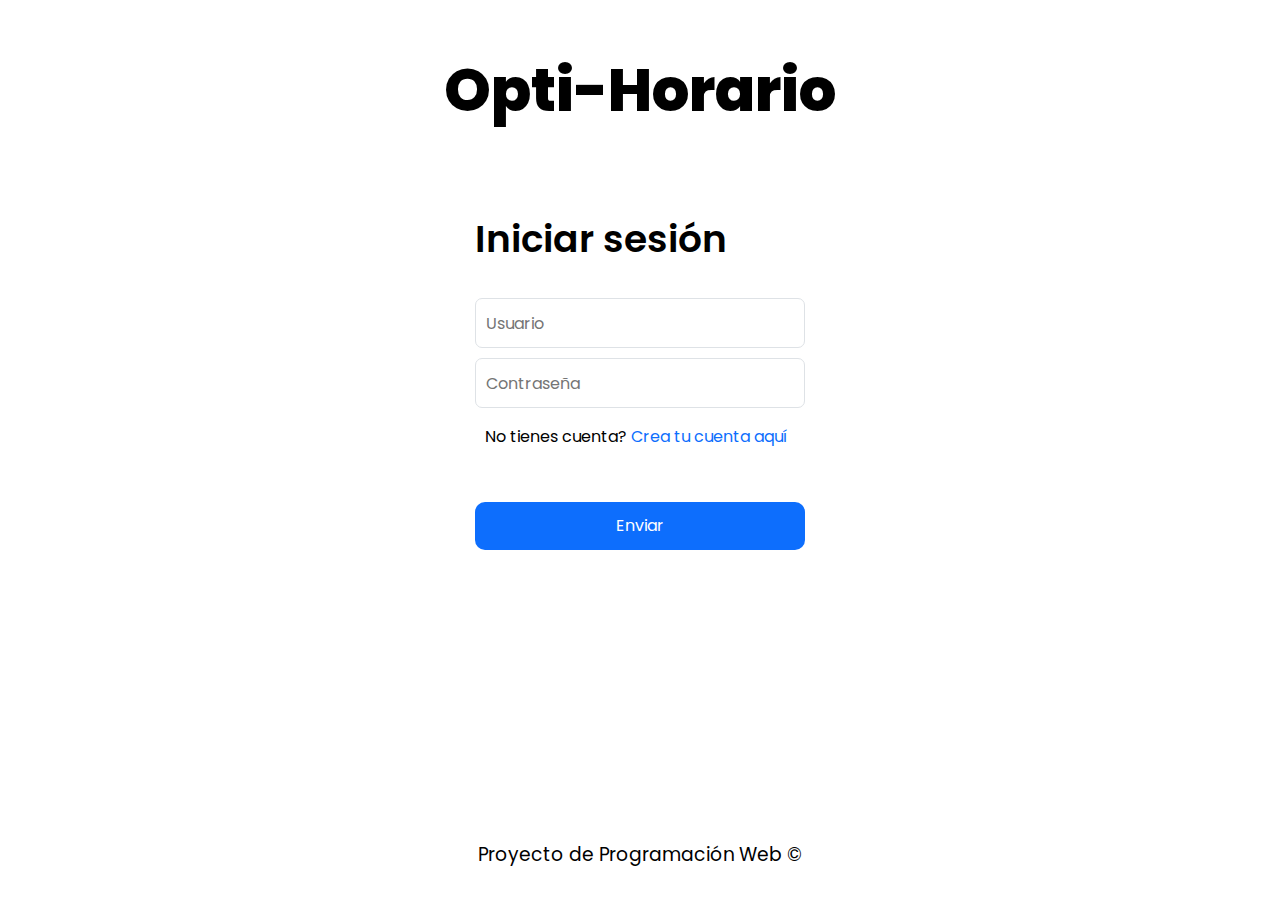
<file: Optihorario-main/Proyecto_Opti-Horario/index.html>
<!DOCTYPE html>
<html>

<head>
    <meta charset='utf-8'>
    <meta http-equiv='X-UA-Compatible' content='IE=edge'>
    <title>Opti-horario: Arregla tu tiempo</title>
    <link rel="icon" href="img/favicon.png" type="image/x-icon">
    <link rel="stylesheet" href="style/normalize.css">
    <meta name='viewport' content='width=device-width, initial-scale=1'>
    <link rel="preconnect" href="https://fonts.googleapis.com">
    <link rel="preconnect" href="https://fonts.gstatic.com" crossorigin>
    <link href="https://fonts.googleapis.com/css2?family=Poppins:wght@200;400;600;800&display=swap" rel="stylesheet">
    <link rel='stylesheet' type='text/css' media='screen' href='style/main.css'>
</head>

<body>

    <header id="header">
        <h1 id="title">Opti-Horario</h1>
    </header>
    <main id="container">
        <div id="bgContainer">
            <h3 id="secondTitle">Iniciar sesión</h3>
            <form id="form" action="home/login.php" method="POST">
                <input type="text" name="username" id="username" placeholder="Usuario">
                <input type="password" name="password" id="password" placeholder="Contraseña">
                <p>No tienes cuenta? <a class="link" href="signUp.html">Crea tu cuenta aquí</a></p>
                <button id="submitBtn" type="submit">Enviar</button>
            </form>
        </div>
    </main>
    <footer id="footer">
        <h3 id="titleFooter">Proyecto de Programación Web &copy;</h3>
    </footer>
</body>

</html>
</file>
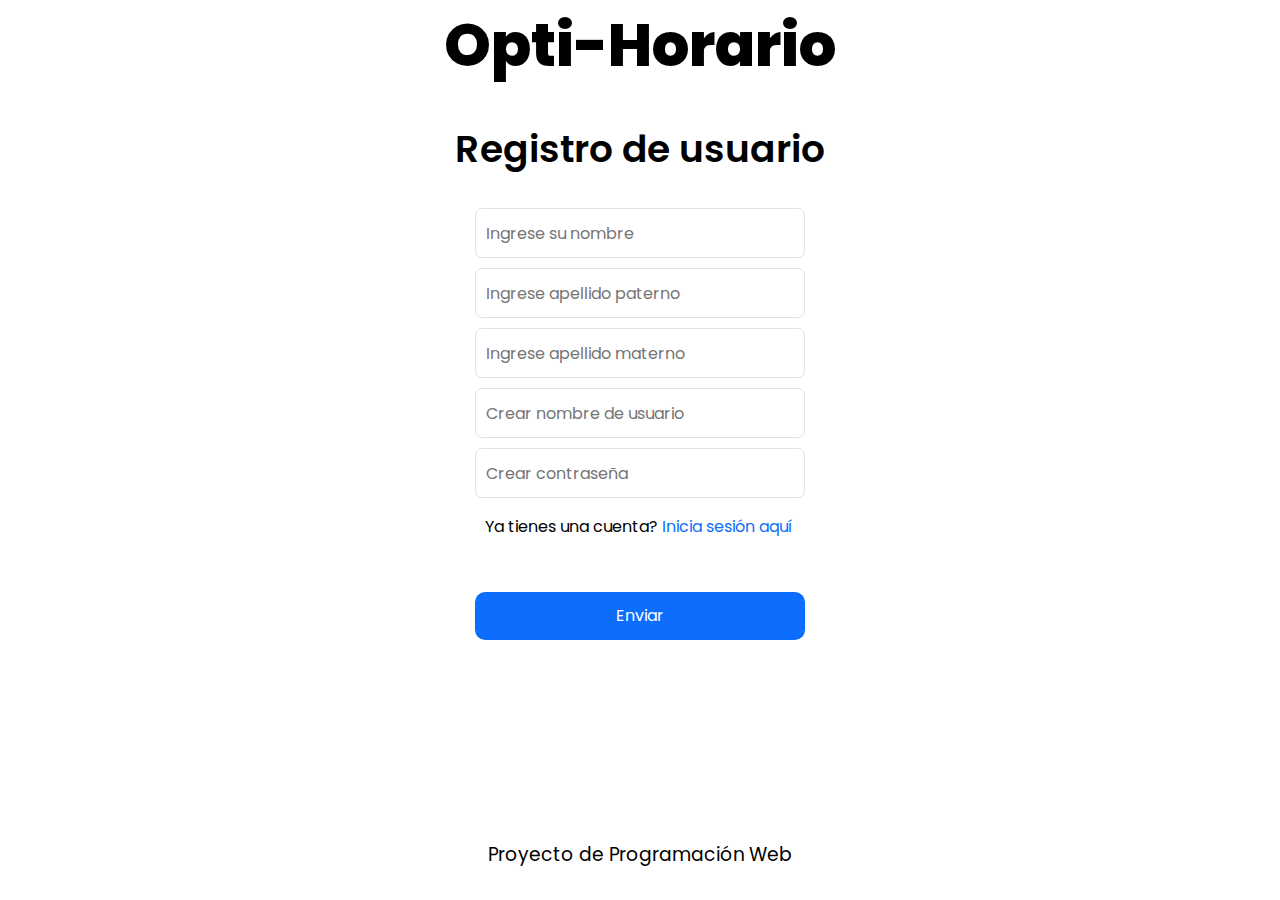
<file: Optihorario-main/Proyecto_Opti-Horario/signUp.html>
<!DOCTYPE html>
<html>

<head>
    <meta charset='utf-8'>
    <meta http-equiv='X-UA-Compatible' content='IE=edge'>
    <title>Opti-horario: Arregla tu tiempo</title>
    <link rel="icon" href="img/favicon.png" type="image/x-icon">
    <link rel="stylesheet" href="style/normalize.css">
    <meta name='viewport' content='width=device-width, initial-scale=1'>
    <link rel="preconnect" href="https://fonts.googleapis.com">
    <link rel="preconnect" href="https://fonts.gstatic.com" crossorigin>
    <link href="https://fonts.googleapis.com/css2?family=Poppins:wght@200;400;600;800&display=swap" rel="stylesheet">
    <link rel='stylesheet' type='text/css' media='screen' href='style/signUp.css'>
</head>

<body>

    <header id="header">
        <h1 id="title">Opti-Horario</h1>
    </header>
    <main id="container">
        <h3 id="secondTitle">Registro de usuario</h3>
        <div id="bgContainer">
            <form id="form" action="home/sign.php" method="post">
                <input type="text" name="name" id="name" placeholder="Ingrese su nombre">
                <input type="text" name="lastNameP" id="lastNameP" placeholder="Ingrese apellido paterno">
                <input type="text" name="lastNameM" id="lastNameM" placeholder="Ingrese apellido materno">

                <input type="text" name="createUser" id="user" placeholder="Crear nombre de usuario">
                <input type="password" name="createPassword" id="createpassword" placeholder="Crear contraseña">
                <p>Ya tienes una cuenta? <a class="link" href="index.html">Inicia sesión aquí</a></p>
                <button id="submitBtn" type="submit">Enviar</button>
            </form>
        </div>
    </main>


    <footer id="footer">
        <h3 id="titleFooter">Proyecto de Programación Web</h3>
    </footer>
</body>

</html>
</file>
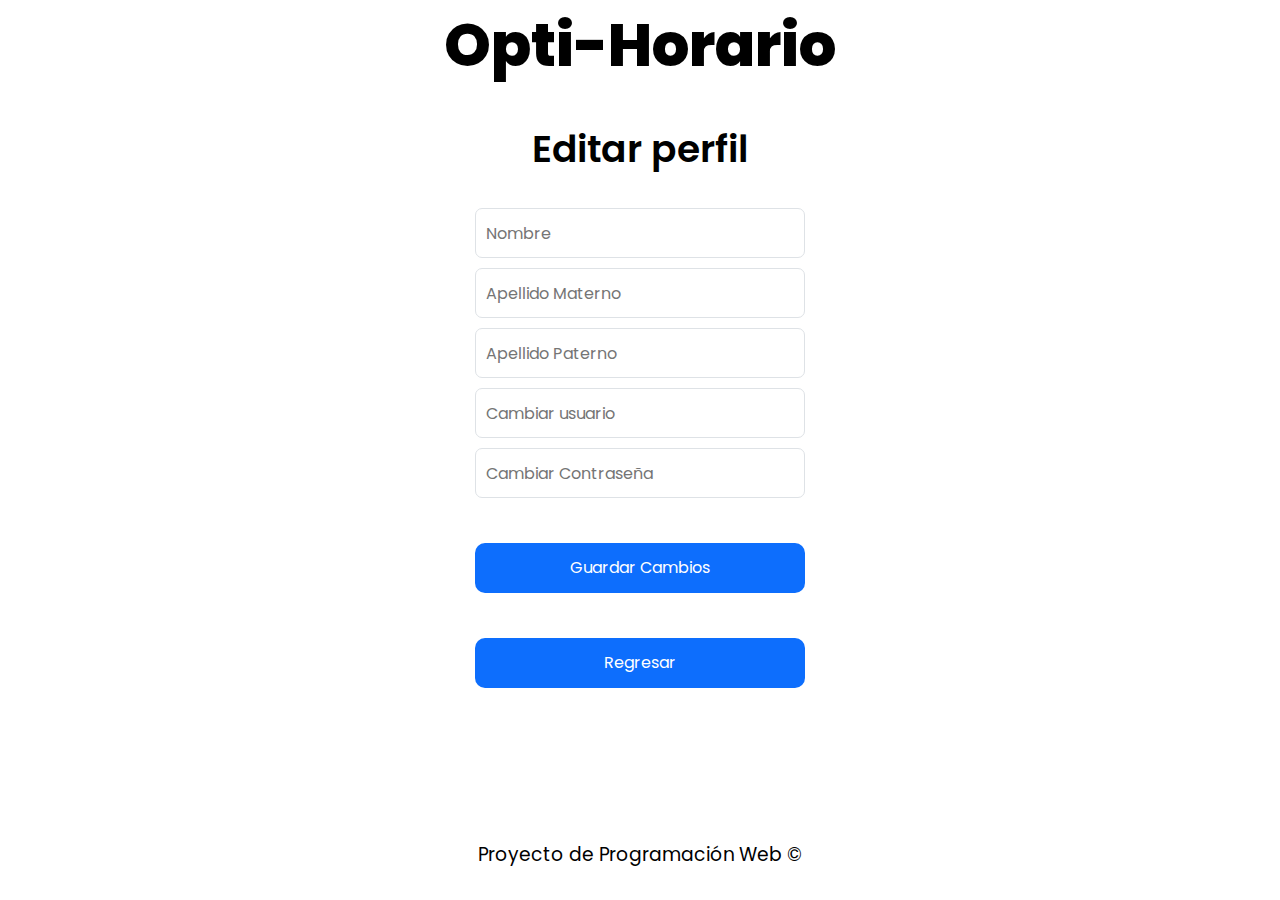
<file: Optihorario-main/Proyecto_Opti-Horario/home/userEdit.html>
<!DOCTYPE html>

<html>
    <head>
        <meta charset='utf-8'>
        <meta http-equiv='X-UA-Compatible' content='IE=edge'>
        <title>Opti-horario: Arregla tu tiempo</title>
        <link rel="icon" href="../img/favicon.png" type="image/x-icon">
        <link rel="stylesheet" href="../style/normalize.css">
        <meta name='viewport' content='width=device-width, initial-scale=1'>
        <link rel="preconnect" href="https://fonts.googleapis.com">
        <link rel="preconnect" href="https://fonts.gstatic.com" crossorigin>
        <link href="https://fonts.googleapis.com/css2?family=Poppins:wght@200;400;600;800&display=swap" rel="stylesheet">
        <link rel='stylesheet' type='text/css' media='screen' href='../style/useEdit.css'>
    </head>
    <body>
    
    <header id="header">
        <h1 id="title">Opti-Horario</h1>
    </header>
    <main id="container">
        <h3 id="secondTitle">Editar perfil</h3>
        <div id="bgContainer">
            <form id="form" action="">
                <input type="text" name="name" id="name" placeholder="Nombre">
                <input type="text" name="lastNameM" id="lastNameM" placeholder="Apellido Materno">
                <input type="text" name="lastNameP" id="lastNameP" placeholder="Apellido Paterno">
                <input type="text" name="createUser" id="user" placeholder="Cambiar usuario">
                <input type="password" name="createPassword" id="createpassword" placeholder="Cambiar Contraseña">
                <button id="button" name="register" type="submit"><a href="index.html">Guardar Cambios</a></button>
                <button id="button" name="register" type="submit"><a href="index.html">Regresar</a></button>
            </form>
        </div>
    </main>
    
    
    <footer id="footer">
        <h3 id="titleFooter">Proyecto de Programación Web &copy;</h3>
    
</html>
</file>
<file: Optihorario-main/Proyecto_Opti-Horario/style/main.css>
/* Variables */
:root {
    color-scheme: light dark;
    --fontGeneral: "poppins";
    /* Colores */
    --white: #ffffff;
    --black: #000;
    /* Light */
    --bgLight: 248, 249, 250;
    --borderInput: #dee2e6;
    --button: #0d6efd;
    --buttonHover: #0a58ca;
    /* Dark */
    --bgDark: #212121;
    --bgDarkHeader: #262730;
    --bgDarktMenu: #e6e6e6;

}

/* General */
*,
*:before,
*:after {
    box-sizing: inherit;
}

html,
body {
    height: 100%;
}

html {
    box-sizing: border-box;
    font-size: 62.5%;
}

body {
    background-color: var(--bgLight);
    font-family: var(--fontGeneral);
    font-size: 1.6rem;
}

h1 {
    margin: 0;
}

input {
    border: transparent;
}



/* Header */
#header {
    background-color: var(--white);
    margin: 0;
    height: 20%;
    text-align: center;
    align-content: center;
    font-size: 3rem;
}

p {
    margin: 1rem;
}

a {
    text-decoration: none;
}

#title {
    font-weight: 800;

}

/* Main */

#container {
    height: 70%;
    display: flex;
    flex-direction: column;
    align-items: center;
    justify-content: start;
    background-color: var(--white);

}

#bgContainer {
    width: 33rem;

}

#secondTitle {
    font-size: 3.75rem;
    font-weight: 600;
}

#form {
    display: flex;
    flex-direction: column;
    gap: 1rem;
}

#form input {
    height: 5rem;
    width: 100%;
    padding: 1rem;
    background-color: var(--white);
    border: 1px var(--borderInput) solid;
    border-radius: .7rem;
}

#form .link {
    color: var(--button);

    &:hover {
        color: var(--buttonHover);
        cursor: pointer;
    }
}

#submitBtn {
    cursor: pointer;
    margin-top: 3.5rem;
    width: 100%;
    color: var(--white);
    border: none;
    padding: 1.5rem;
    background-color: var(--button);
    border-radius: 1rem;

}

#submitBtn:hover {
    background-color: var(--buttonHover);
    transition: all 300ms;
}

#form #submitBtn {
    color: var(--white);
}

/* Footer */

#footer {
    height: 10%;
    text-align: center;
    align-content: center;
    background-color: var(--white);

}

#titleFooter {
    font-weight: 400;
}

/* Media Queries */
@media(max-width:460px) {

    /* Header */
    #title {
        text-align: center;
        margin: 0 auto;
        width: 80%;
        font-size: 4.5rem;
    }

    /* Main */
    #bgContainer {
        width: 80%;
    }

    #secondTitle {
        text-align: center;
        font-size: 2.75rem;
        font-weight: 600;
    }
}

/* Media Dark Mode */
@media (prefers-color-scheme: dark) {
    #header {
        background-color: var(--bgDark);
    }

    body {
        background-color: var(--bgDark);
    }

    #form input {
        color: var(--black);
    }

    #container {
        background-color: var(--bgDark);
    }

    #footer {
        background-color: var(--bgDark);

    }
}
</file>
<file: Optihorario-main/Proyecto_Opti-Horario/style/signUp.css>
/* Variables */
:root {
    color-scheme: light dark;
    --fontGeneral: "poppins";
    /* Colores */
    --white: #fff;
    --black: #000;
    /* Light */
    --bgLight: 248, 249, 250;
    --borderInput: #dee2e6;
    --button: #0d6efd;
    --buttonHover: #0a58ca;
    /* Dark */
    --bgDark: #212121;
    --bgDarkHeader: #262730;
    --bgDarktMenu: #e6e6e6;


}

/* General */
*,
*:before,
*:after {
    box-sizing: inherit;
}

html,
body {
    height: 100%;
}

html {
    box-sizing: border-box;
    font-size: 62.5%;
}

body {
    background-color: var(--bgLight);
    font-family: var(--fontGeneral);
    font-size: 1.6rem;
}

h1 {
    margin: 0;
}

input {
    border: transparent;
}

/* Header */
#header {
    background-color: var(--white);
    margin: 0;
    height: 10%;
    text-align: center;
    align-content: center;
    font-size: 3rem;
}

p {
    margin: 1rem;
}

a {
    text-decoration: none;
}

a,
a:visited {
    color: var(--button);
}

#title {
    font-weight: 800;

}

/* Main */

#container {
    height: 80%;
    display: flex;
    flex-direction: column;
    align-items: center;
    justify-content: start;

}

#bgContainer {
    width: 33rem;

}

#secondTitle {
    font-size: 3.75rem;
    font-weight: 600;
}

#form {
    display: flex;
    flex-direction: column;
    gap: 1rem;
}

#form input {
    height: 5rem;
    width: 100%;
    padding: 1rem;
    background-color: var(--white);
    border: 1px var(--borderInput) solid;
    border-radius: .7rem;
}
#submitBtn {
    cursor: pointer;
    margin-top: 3.5rem;
    width: 100%;
    color: var(--white);
    border: none;
    padding: 1.5rem;
    background-color: var(--button);
    border-radius: 1rem;

}

#submitBtn:hover {
    background-color: var(--buttonHover);
    transition: all 300ms;
}

#form #submitBtn {
    color: var(--white);
}
#button {
    cursor: pointer;
    margin-top: 3.5rem;
    width: 100%;
    height: 5rem;
    color: var(--white);
    border: none;
    background-color: var(--button);
    border-radius: 1rem;

}

#button:hover {
    background-color: var(--buttonHover);
}

#form #button a {
    display: block;
    height: 100%;
    line-height: 300%;
    color: var(--white);

    &:visited {
        color: var(--white);
    }
}

/* Footer */

#footer {
    height: 10%;
    text-align: center;
    align-content: center;

}

#titleFooter {
    font-weight: 400;
}


/* Media queries */

@media(max-width:550px) {
    #header {
        margin: 0;
        height: 10%;
        text-align: center;
        align-content: center;
        font-size: 2rem;

    }

    #secondTitle {
        font-size: 2.75rem;
        font-weight: 600;
    }

    #container {
        height: 80%;
        display: flex;
        flex-direction: column;
        align-items: center;
        justify-content: start;

    }

    #form {
        display: flex;
        flex-direction: column;
        gap: 0.5rem;
    }

    #footer {
        height: 10%;
        text-align: center;
        align-content: center;

    }
}


/* Media Dark Mode */
@media (prefers-color-scheme: dark) {
    body {
        background-color: var(--bgDark);
    }

    #header {
        background-color: var(--bgDark);
    }

    #form input {
        color: var(--black);
    }

    #container {
        background-color: var(--bgDark);
    }

    #footer {
        background-color: var(--bgDark);
    }
}
</file>
<file: Optihorario-main/Proyecto_Opti-Horario/style/useEdit.css>
/* Variables */
:root {
    color-scheme: light dark;
    --fontGeneral: "poppins";
    /* Colores */
    --white: #fff;
    --black: #000;
    /* Light */
    --bgLight: 248, 249, 250;
    --borderInput: #dee2e6;
    --button: #0d6efd;
    --buttonHover: #0a58ca;
    /* Dark */
    --bgDark: #212121;
    --bgDarkHeader: #262730;
    --bgDarktMenu: #e6e6e6;
}

/* General */
*,
*:before,
*:after {
    box-sizing: inherit;
}

html,
body {
    height: 100%;
}

html {
    box-sizing: border-box;
    font-size: 62.5%;
}

body {
    background-color: var(--bgLight);
    font-family: var(--fontGeneral);
    font-size: 1.6rem;
}

h1 {
    margin: 0;
}

input {
    border: transparent;
}

/* Header */
#header {
    background-color: var(--white);
    margin: 0;
    height: 10%;
    text-align: center;
    align-content: center;
    font-size: 3rem;
}

p {
    margin: 1rem;
}

a {
    text-decoration: none;
}

#title {
    font-weight: 800;

}

/* Main */

#container {
    height: 80%;
    display: flex;
    flex-direction: column;
    align-items: center;
    justify-content: start;

}

#bgContainer {
    width: 33rem;

}

#secondTitle {
    font-size: 3.75rem;
    font-weight: 600;
}

#form {
    display: flex;
    flex-direction: column;
    gap: 1rem;
}

#form input {
    height: 5rem;
    width: 100%;
    padding: 1rem;
    background-color: var(--white);
    border: 1px var(--borderInput) solid;
    border-radius: .7rem;
}


#button {
    cursor: pointer;
    margin-top: 3.5rem;
    width: 100%;
    height: 5rem;
    color: var(--white);
    border: none;
    background-color: var(--button);
    border-radius: 1rem;

}

#button:hover {
    background-color: var(--buttonHover);
}

#form #button a {
    display: block;
    height: 100%;
    line-height: 300%;
    color: var(--white);

    &:visited {
        color: var(--white);
    }
}

/* Footer */

#footer {
    height: 10%;
    text-align: center;
    align-content: center;

}

#titleFooter {
    font-weight: 400;
}


/* Media queries */

@media(max-width:550px) {
    #header {
        margin: 0;
        height: 10%;
        text-align: center;
        align-content: center;
        font-size: 2rem;

    }

    #secondTitle {
        font-size: 2.75rem;
        font-weight: 600;
    }

    #container {
        height: 80%;
        display: flex;
        flex-direction: column;
        align-items: center;
        justify-content: start;

    }

    #form {
        display: flex;
        flex-direction: column;
        gap: 0.5rem;
    }

    #footer {
        height: 10%;
        text-align: center;
        align-content: center;

    }
}


/* Media Dark Mode */
@media (prefers-color-scheme: dark) {
    #header {
        background-color: var(--bgDark);
    }

    #form input {
        color: var(--black);
    }

    #container{
        background-color: var(--bgDark);
    }
    #footer{
        background-color: var(--bgDark);
    }
}
</file>
